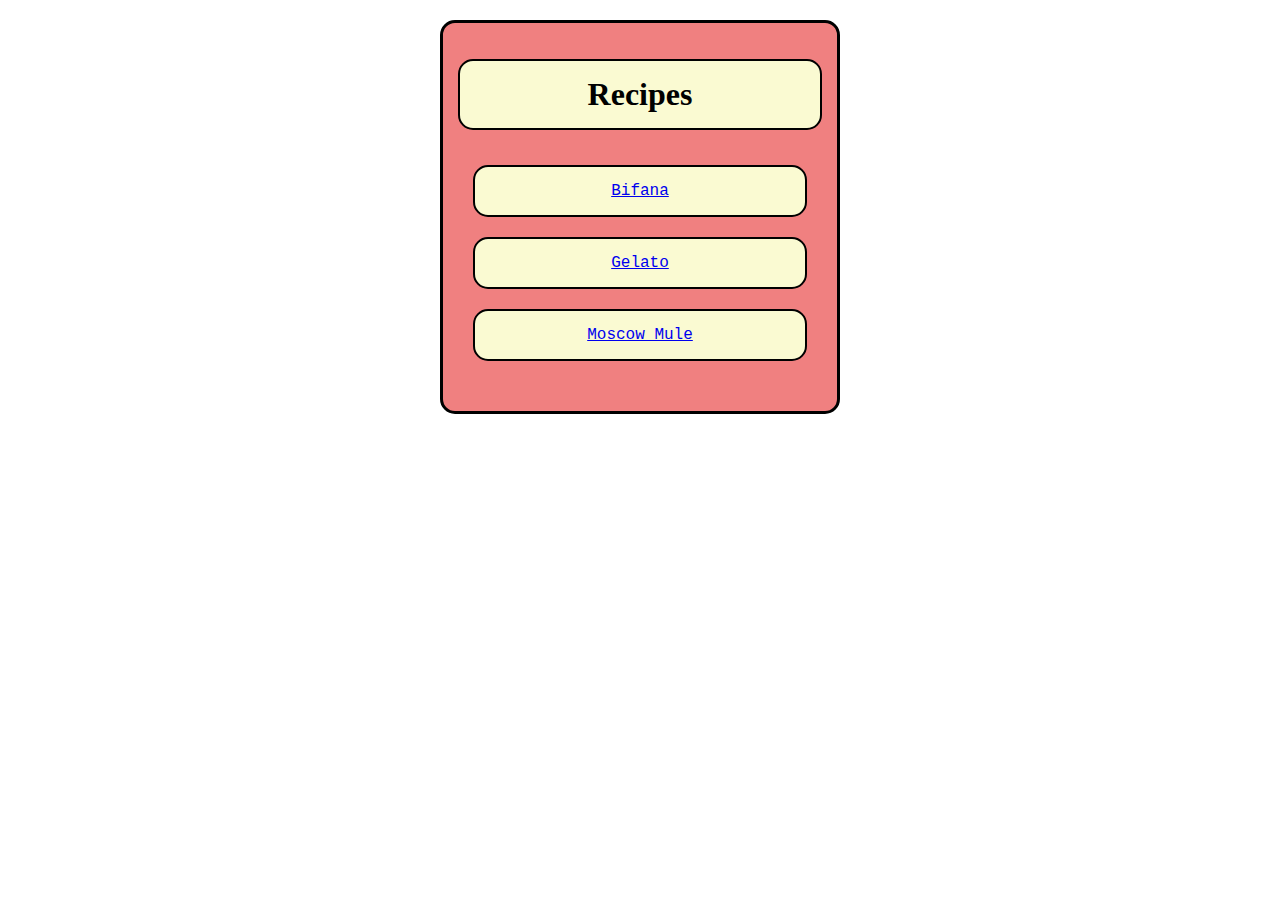
<file: index.html>
<!DOCTYPE html>
<html lang="en">
<head>
    <meta charset="UTF-8">
    <meta name="viewport" content="width=device-width, initial-scale=1.0">
    <link rel="stylesheet" href="styles.css">
    <title>Odin Recipes Page</title>
</head>
<body>
    <div class="card">
        <h1 class="title"><strong>Recipes</strong></h1>
            <ul class="list">
                <li class="bifana"><a href="recipes/bifana.html">Bifana</a></li>
                <li class="gelato"><a href="recipes/gelato.html">Gelato</a></li>
                <li class="moscowmule"><a href="recipes/moscowmule.html">Moscow Mule</a></li>
            </ul>
    </div>
</body>
</html>
</file>
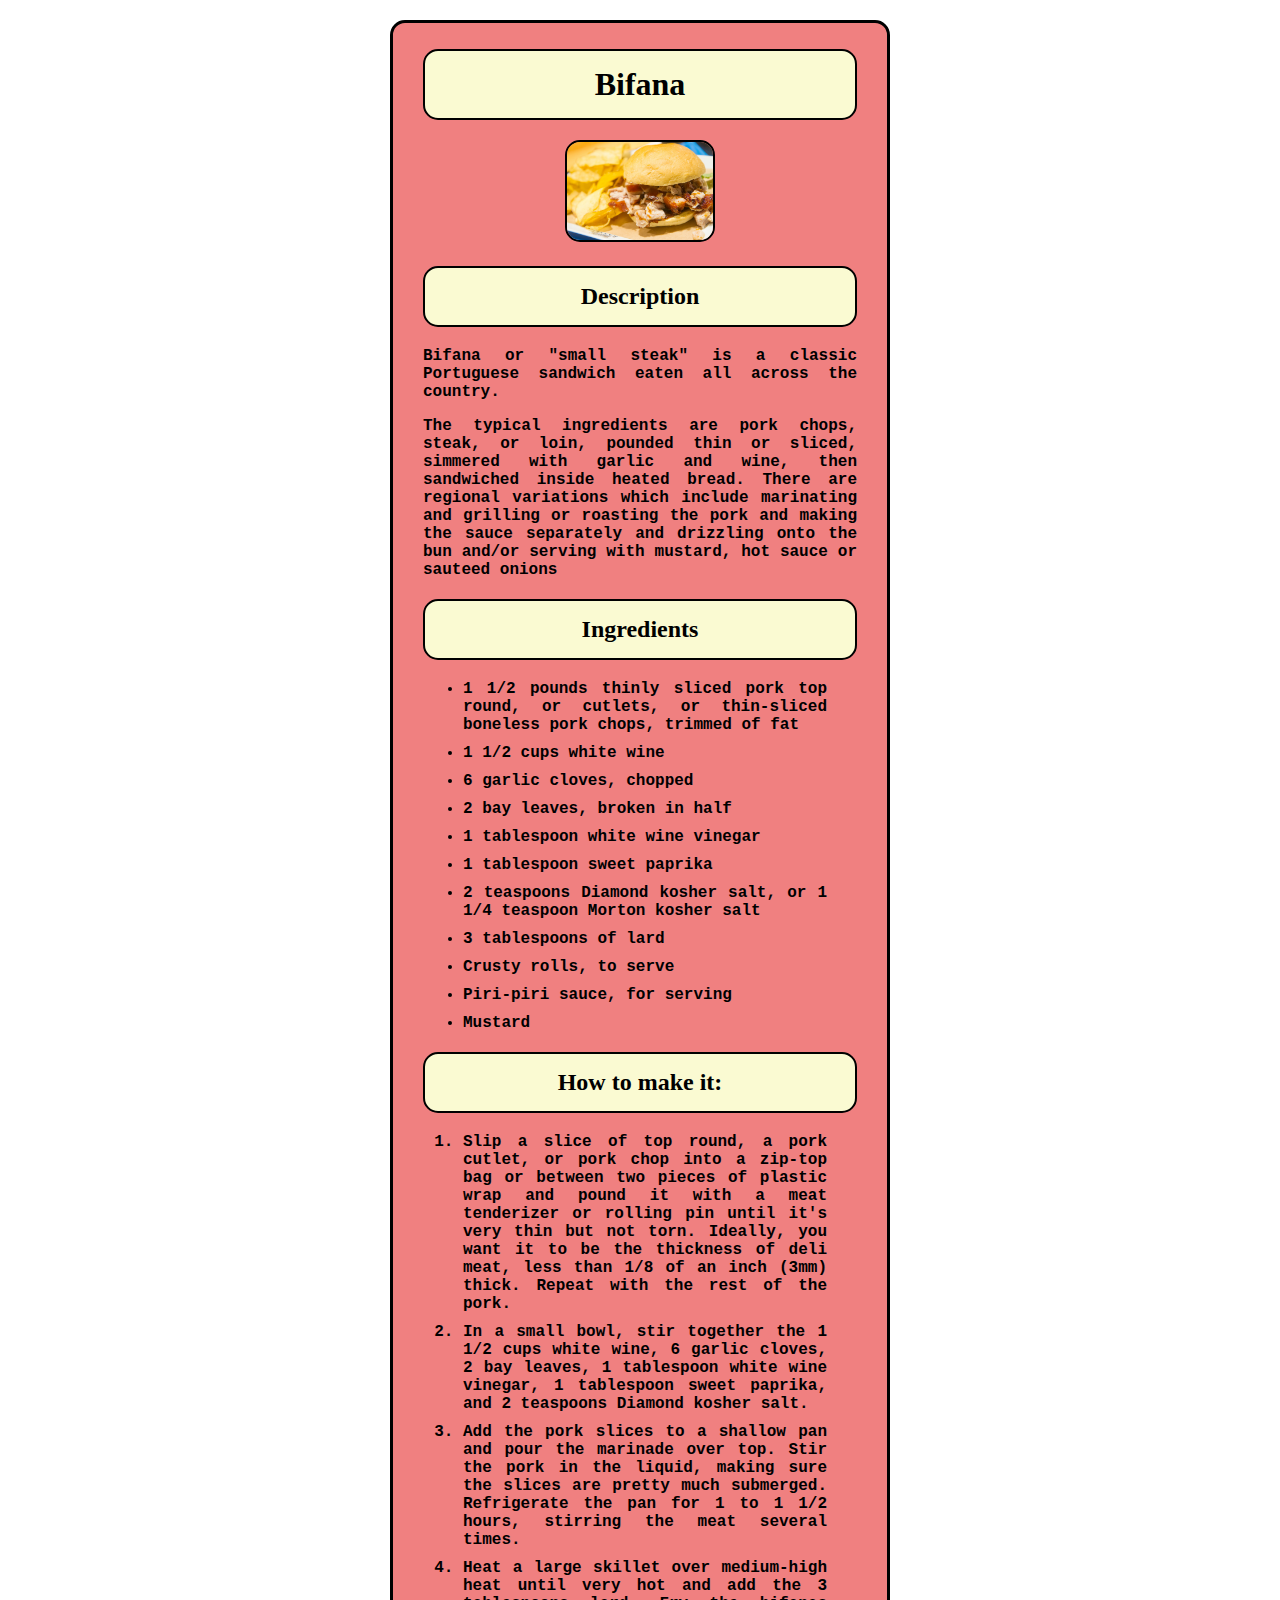
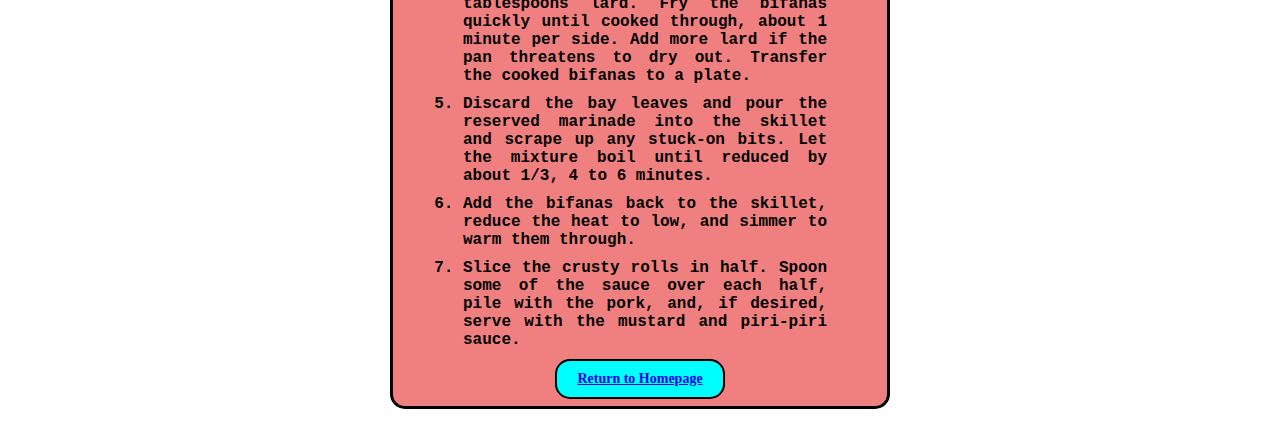
<file: recipes/bifana.html>
<!DOCTYPE html>
<html lang="en">
<head>
    <meta charset="UTF-8">
    <meta name="viewport" content="width=device-width, initial-scale=1.0">
    <link rel="stylesheet" href="../styles/internalpages.css">
    <title>Bifana</title>
</head>
    <body>
        <div class="card">
            <h1 class="title">Bifana</h1>
            <figure>
                <div class="imagecontainer">
                    <img src="../images/bifana.jpg" class="image" ref="The Bifana, traditional portuguese pork sandwich" width="150">
                </div>
            </figure>
            <h2 class="descriptiontitle">Description</h2>
            <p>Bifana or "small steak" is a classic Portuguese sandwich eaten all across the country.</p>
            <p>The typical ingredients are pork chops, steak, or loin, pounded thin or sliced, simmered with garlic and wine, then sandwiched inside heated bread. There are regional variations which include marinating and grilling or roasting the pork and making the sauce separately and drizzling onto the bun and/or serving with mustard, hot sauce or sauteed onions</p>
            <h2 class="ingredientstitle">Ingredients</h2>
            <ul>
                <li>1 1/2 pounds thinly sliced pork top round, or cutlets, or thin-sliced boneless pork chops, trimmed of fat</li>
                <li>1 1/2 cups white wine</li>
                <li>6 garlic cloves, chopped</li>
                <li>2 bay leaves, broken in half</li>
                <li>1 tablespoon white wine vinegar</li>
                <li>1 tablespoon sweet paprika</li>
                <li>2 teaspoons Diamond kosher salt, or 1 1/4 teaspoon Morton kosher salt</li>
                <li>3 tablespoons of lard</li>
                <li>Crusty rolls, to serve</li>
                <li>Piri-piri sauce, for serving</li>
                <li>Mustard</li>
            </ul>
            <h2 class="preparationtitle">How to make it:</h2>
            <ol>
                <li>Slip a slice of top round, a pork cutlet, or pork chop into a zip-top bag or between two pieces of plastic wrap and pound it with a meat tenderizer or rolling pin until it's very thin but not torn. Ideally, you want it to be the thickness of deli meat, less than 1/8 of an inch (3mm) thick. Repeat with the rest of the pork.</li>
                <li>In a small bowl, stir together the 1 1/2 cups white wine, 6 garlic cloves, 2 bay leaves, 1 tablespoon white wine vinegar, 1 tablespoon sweet paprika, and 2 teaspoons Diamond kosher salt.</li>
                <li>Add the pork slices to a shallow pan and pour the marinade over top. Stir the pork in the liquid, making sure the slices are pretty much submerged. Refrigerate the pan for 1 to 1 1/2 hours, stirring the meat several times.</li>
                <li>Heat a large skillet over medium-high heat until very hot and add the 3 tablespoons lard. Fry the bifanas quickly until cooked through, about 1 minute per side. Add more lard if the pan threatens to dry out. Transfer the cooked bifanas to a plate.</li>
                <li>Discard the bay leaves and pour the reserved marinade into the skillet and scrape up any stuck-on bits. Let the mixture boil until reduced by about 1/3, 4 to 6 minutes.</li>
                <li>Add the bifanas back to the skillet, reduce the heat to low, and simmer to warm them through.</li>
                <li>Slice the crusty rolls in half. Spoon some of the sauce over each half, pile with the pork, and, if desired, serve with the mustard and piri-piri sauce.</li>
            </ol>
             <div class="buttoncontainer">
                <a class="button" href="../index.html">Return to Homepage</a>
            </div>
        </div>
</body>
</html>
</file>
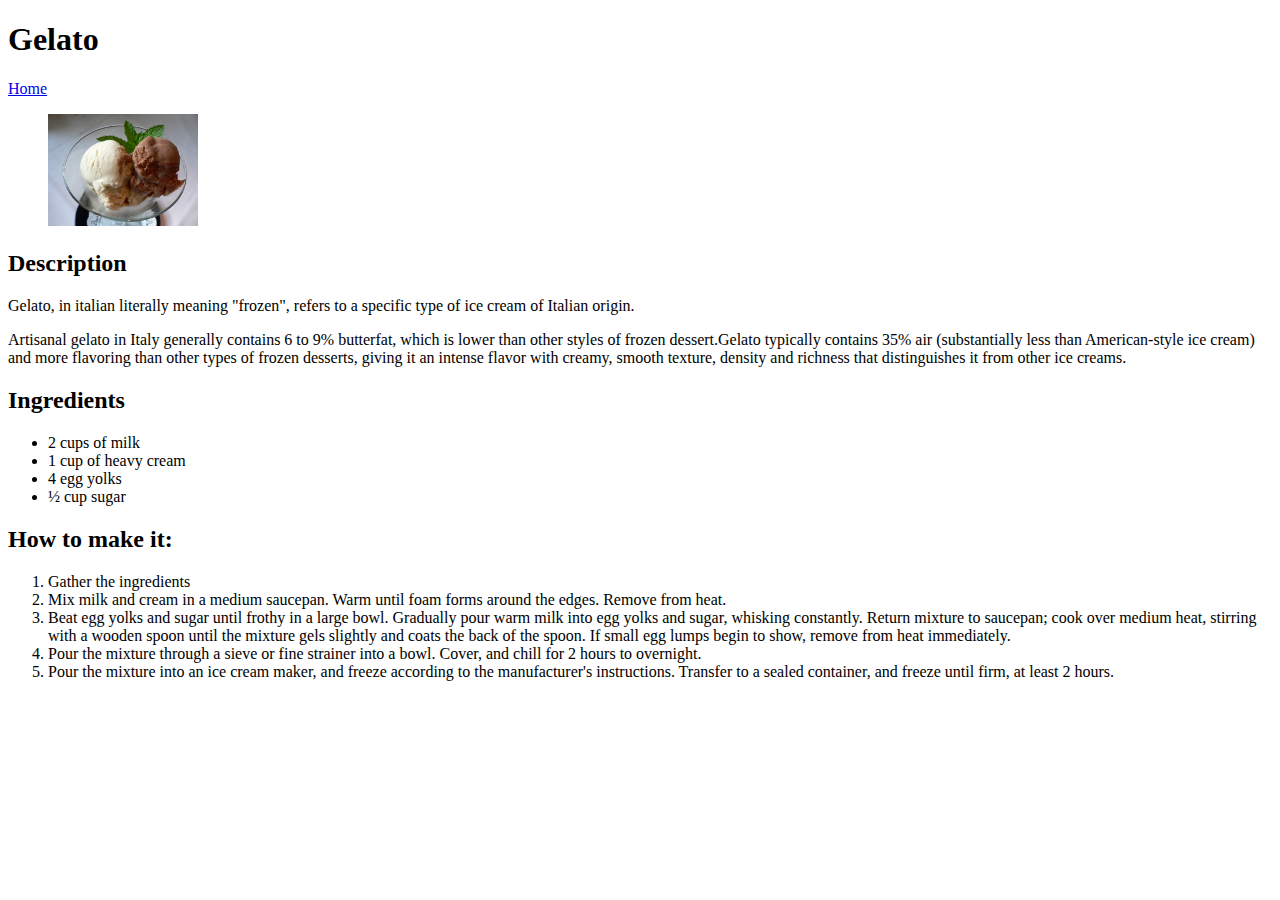
<file: recipes/gelato.html>
<!DOCTYPE html>
<html lang="en">
<head>
    <meta charset="UTF-8">
    <meta name="viewport" content="width=device-width, initial-scale=1.0">
    <title>Gelato</title>
</head>
<body>
    <h1>Gelato</h1>
    <a href="../index.html">Home</a>
    <figure>
        <img src="../images/gelato.jpg" ref="Gelato, italian ice cream delicacy" width="150">
    </figure>
    <h2>Description</h2>
    <p>Gelato, in italian literally meaning "frozen", refers to a specific type of ice cream of Italian origin.</p>
    <p>Artisanal gelato in Italy generally contains 6 to 9% butterfat, which is lower than other styles of frozen dessert.Gelato typically contains 35% air (substantially less than American-style ice cream) and more flavoring than other types of frozen desserts, giving it an intense flavor with creamy, smooth texture, density and richness that distinguishes it from other ice creams.</p>
    <h2>Ingredients</h2>
    <ul>
        <li>2 cups of milk</li>
        <li>1 cup of heavy cream</li>
        <li>4 egg yolks</li>
        <li>½ cup sugar</li>
    </ul>
    <h2>How to make it:</h2>
    <ol>
        <li>Gather the ingredients</li>
        <li>Mix milk and cream in a medium saucepan. Warm until foam forms around the edges. Remove from heat.</li>
        <li>Beat egg yolks and sugar until frothy in a large bowl. Gradually pour warm milk into egg yolks and sugar, whisking constantly. Return mixture to saucepan; cook over medium heat, stirring with a wooden spoon until the mixture gels slightly and coats the back of the spoon. If small egg lumps begin to show, remove from heat immediately.</li>
        <li> Pour the mixture through a sieve or fine strainer into a bowl. Cover, and chill for 2 hours to overnight.</li>
        <li> Pour the mixture into an ice cream maker, and freeze according to the manufacturer's instructions. Transfer to a sealed container, and freeze until firm, at least 2 hours.</li>
    </ol>
</body>
</html>
</file>
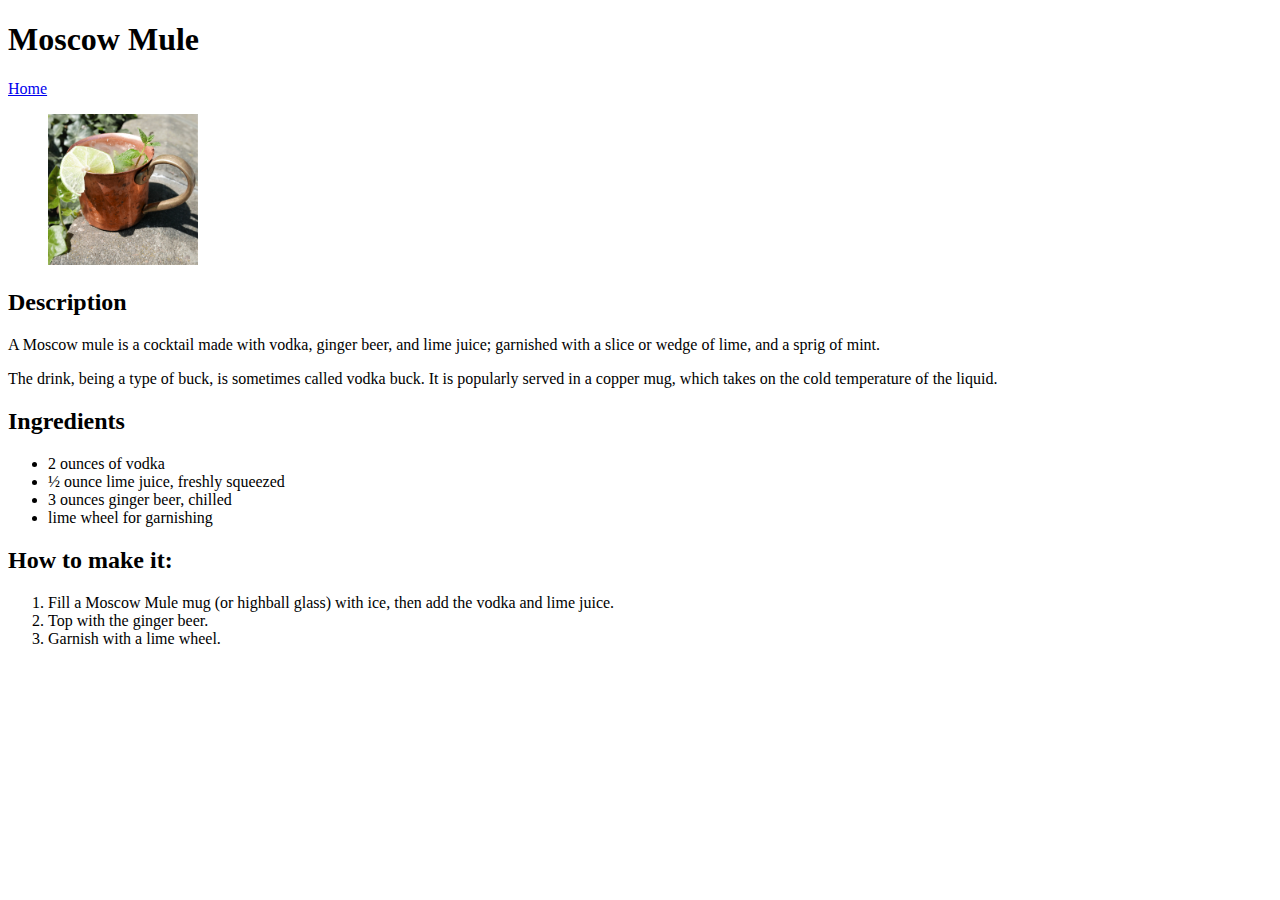
<file: recipes/moscowmule.html>
<!DOCTYPE html>
<html lang="en">
<head>
    <meta charset="UTF-8">
    <meta name="viewport" content="width=device-width, initial-scale=1.0">
    <title>Moscow Mule</title>
</head>
<body>
    <h1>Moscow Mule</h1>
    <a href="../index.html">Home</a>
    <figure>
        <img src="../images/moscowmule.jpg" ref="Moscow Mule, cocktail made with vodka, ginger beer and lime juice." width="150">
    </figure>
    <h2>Description</h2>
    <p>A Moscow mule is a cocktail made with vodka, ginger beer, and lime juice; garnished with a slice or wedge of lime, and a sprig of mint.</p>
    <p>The drink, being a type of buck, is sometimes called vodka buck. It is popularly served in a copper mug, which takes on the cold temperature of the liquid.</p>
    <h2>Ingredients</h2>
    <ul>
        <li>2 ounces of vodka</li>
        <li>½ ounce lime juice, freshly squeezed</li>
        <li>3 ounces ginger beer, chilled</li>
        <li>lime wheel for garnishing</li>
    </ul>
    <h2>How to make it:</h2>
    <ol>
        <li>Fill a Moscow Mule mug (or highball glass) with ice, then add the vodka and lime juice.</li>
        <li>Top with the ginger beer.</li>
        <li>Garnish with a lime wheel.</li>
    </ol>
</body>
</html>
</file>
<file: styles.css>
* {
    box-sizing: border-box;
    text-align: center;
}

.card {
    width: 400px;
    background-color: lightcoral;
    padding: 15px;
    border: 3px solid black;
    border-radius: 15px;
    margin: 20px auto;
}

.title {
    font-family: Garamond, Georgia;
    background-color: lightgoldenrodyellow;
    padding: 15px;
    border: 2px solid black;
    border-radius: 15px;
    margin-bottom: 20px;
}

.list {
    list-style-type: none;
    font-family: "Courier New", Arial;
    background-color: lightcoral;
    padding: 15px;
    border-radius: 15px;
    margin-bottom: 20px;
}

.bifana,
.gelato {
    margin-bottom: 20px;
}

.bifana,
.gelato,
.moscowmule {
    font-family: "Courier New", Arial;
    background-color: lightgoldenrodyellow;
    padding: 15px;
    border: 2px solid black;
    border-radius: 15px;
}
</file>
<file: styles/internalpages.css>
* {
  box-sizing: border-box;
}

.buttoncontainer,
.imagecontainer {
  text-align: center;
}

.button {
  display: inline-block;
  margin-bottom: 2px;
  padding: 10px 20px;
  border: 2px solid black;
  border-radius: 15px;

  font-family: Garamond, Georgia;
  font-size: 14px;
  font-weight: bold;
  text-align: center;
  text-decoration: underline;

  background-color: aqua;
  cursor: pointer;
}

.card {
  width: 500px;
  margin: 20px auto;
  padding: 5px 30px;
  border: 3px solid black;
  border-radius: 15px;

  background-color: lightcoral;
}

.title,
.descriptiontitle,
.ingredientstitle,
.preparationtitle {
  margin-bottom: 20px;
  padding: 15px;
  border: 2px solid black;
  border-radius: 15px;

  font-family: Garamond, Georgia;
  text-align: center;

  background-color: lightgoldenrodyellow;
}

.image {
  text-align: center;
  border: 2px solid black;
  border-radius: 15px;
}

ul,
ol {
  margin: 0 15px 10px 0;
}

li {
  margin: 0 15px 10px 0;

  font-family: "Courier New", Arial;
  font-weight: bold;
  text-align: justify;
}

p {
  font-family: "Courier New", Arial;
  font-weight: bold;
  text-align: justify;
}
</file>
